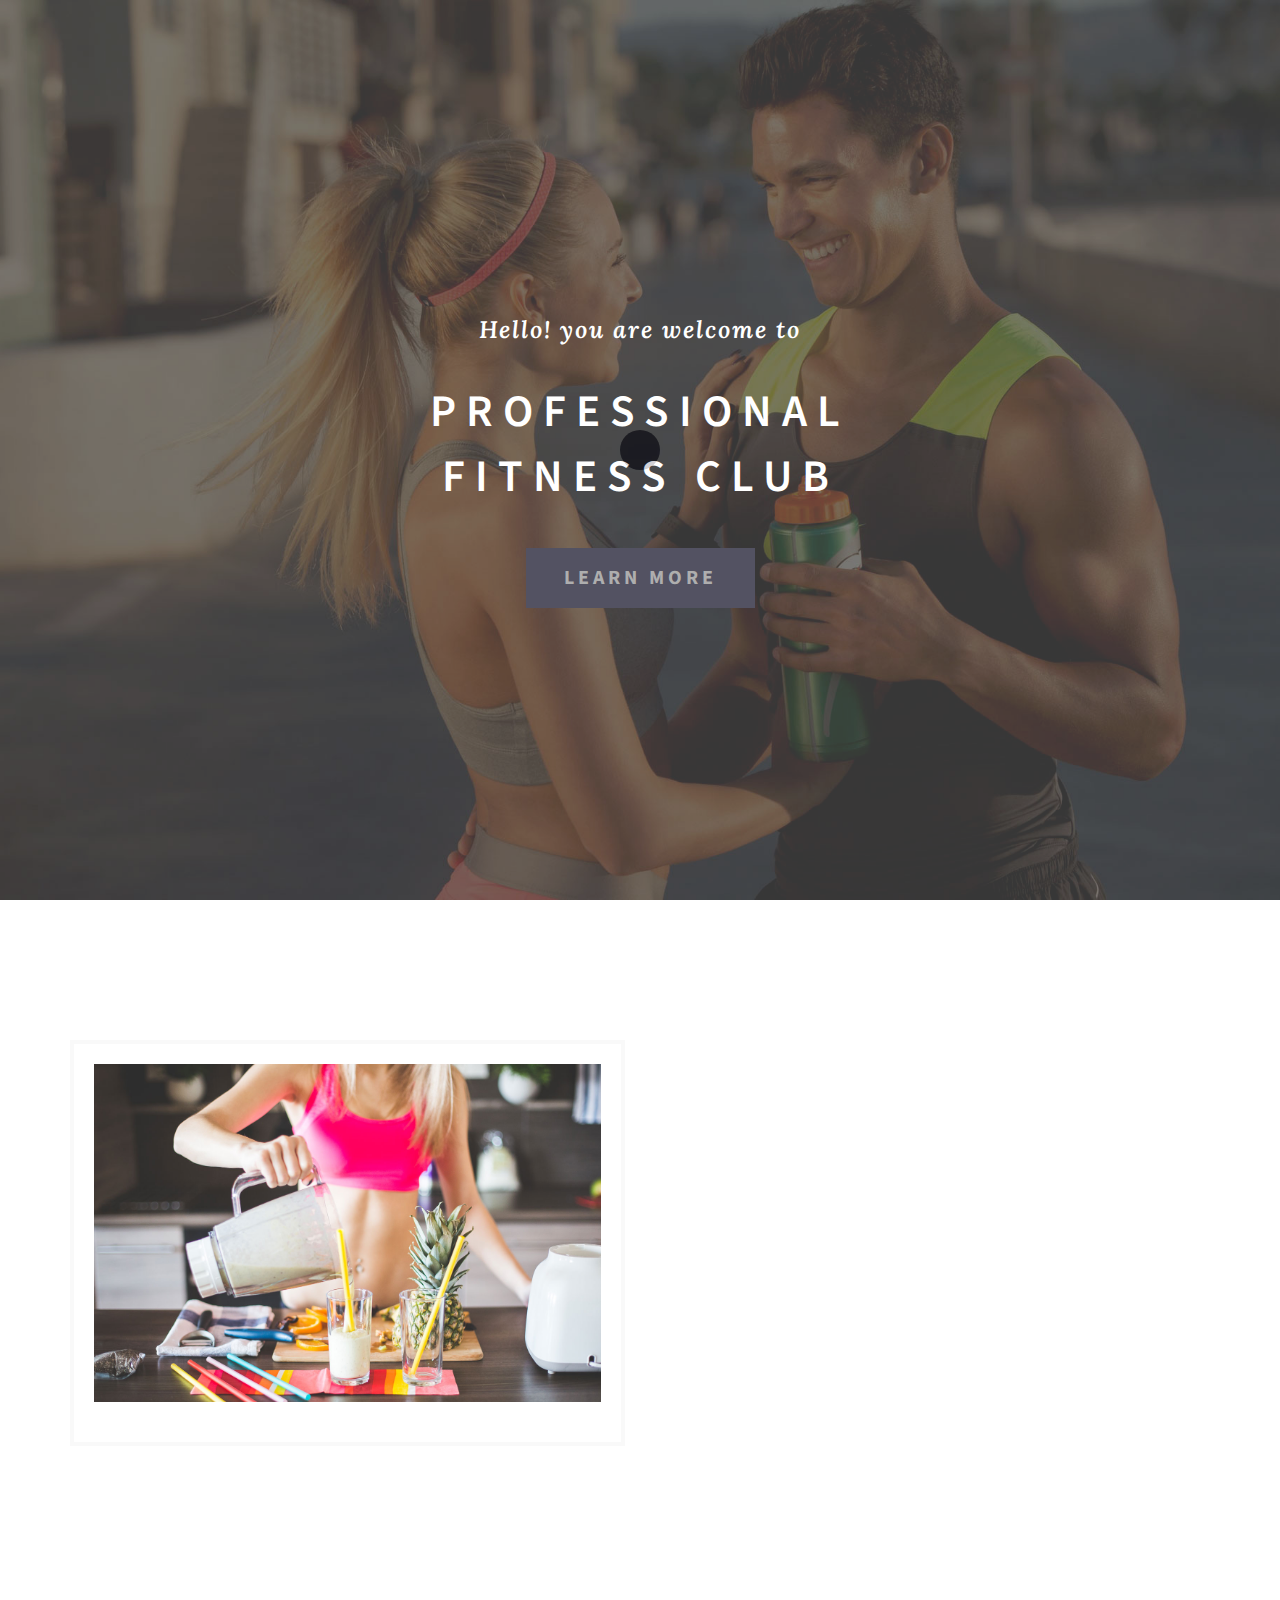
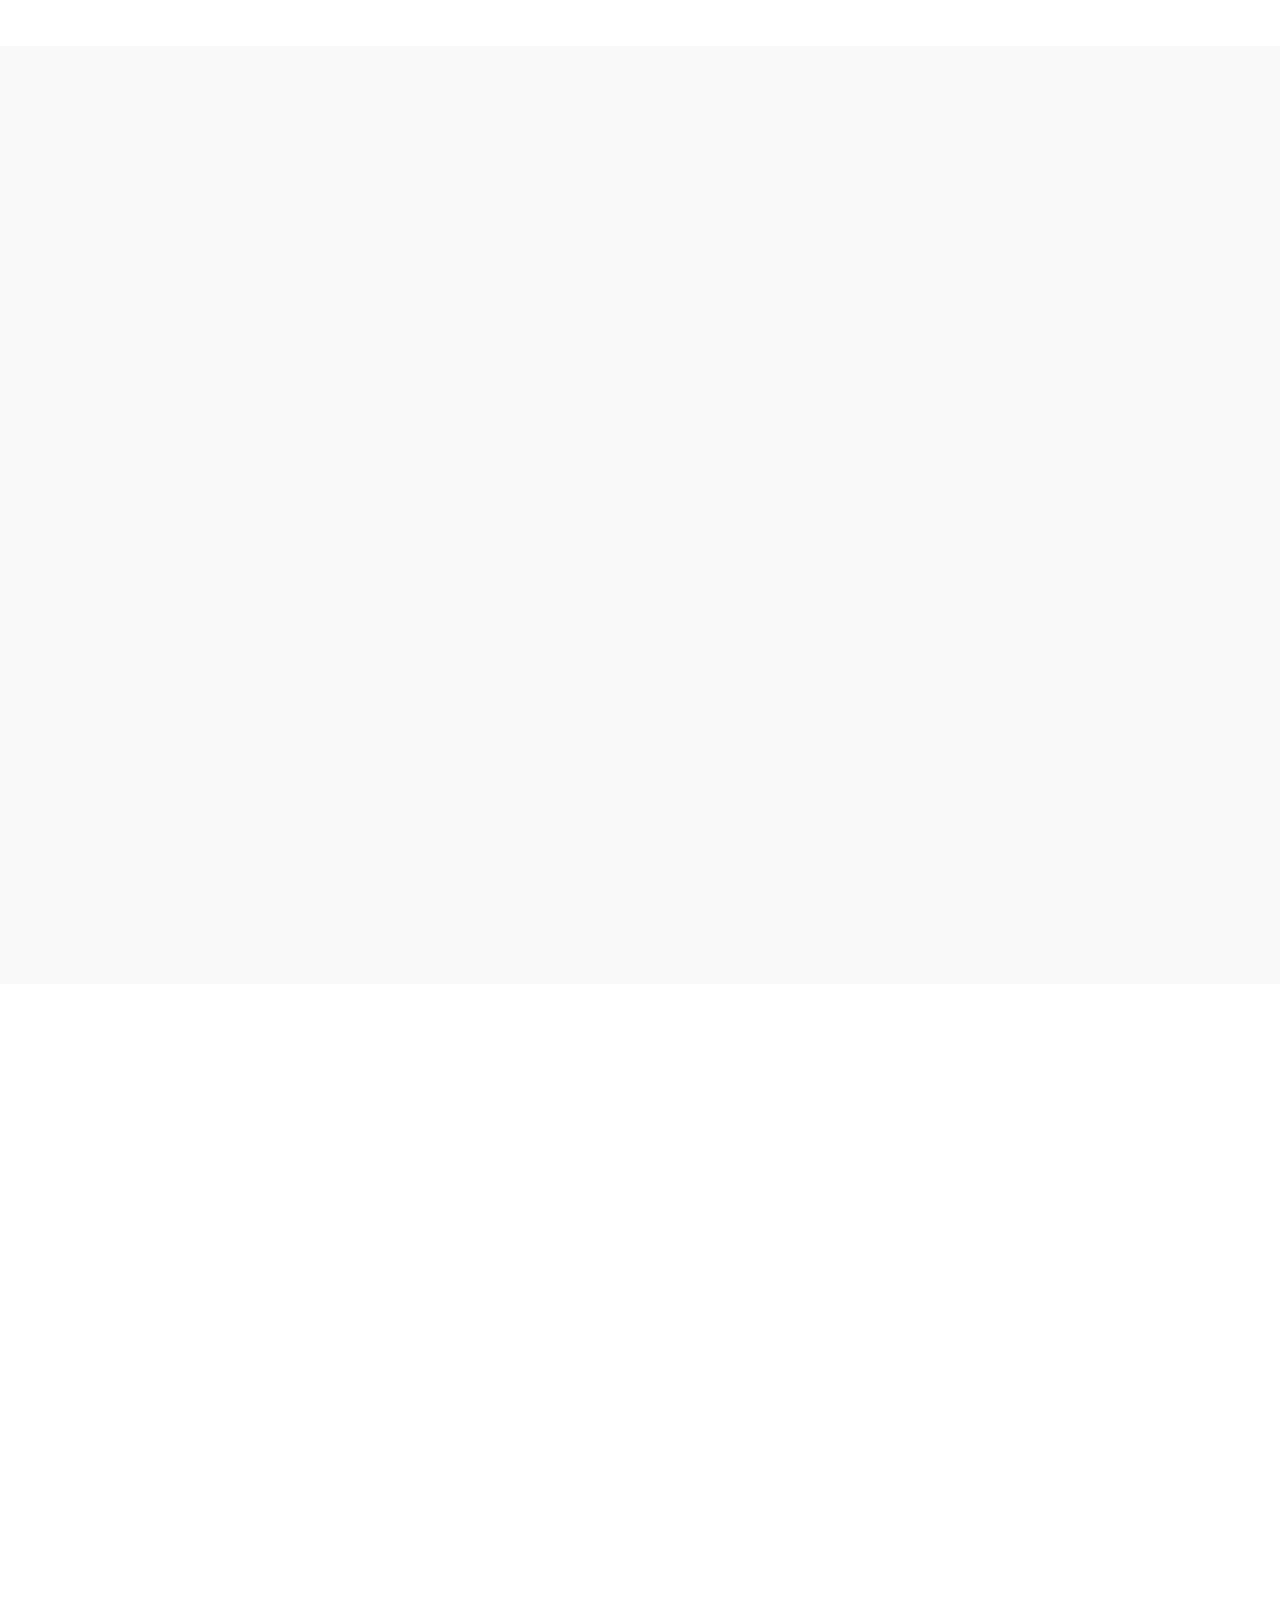
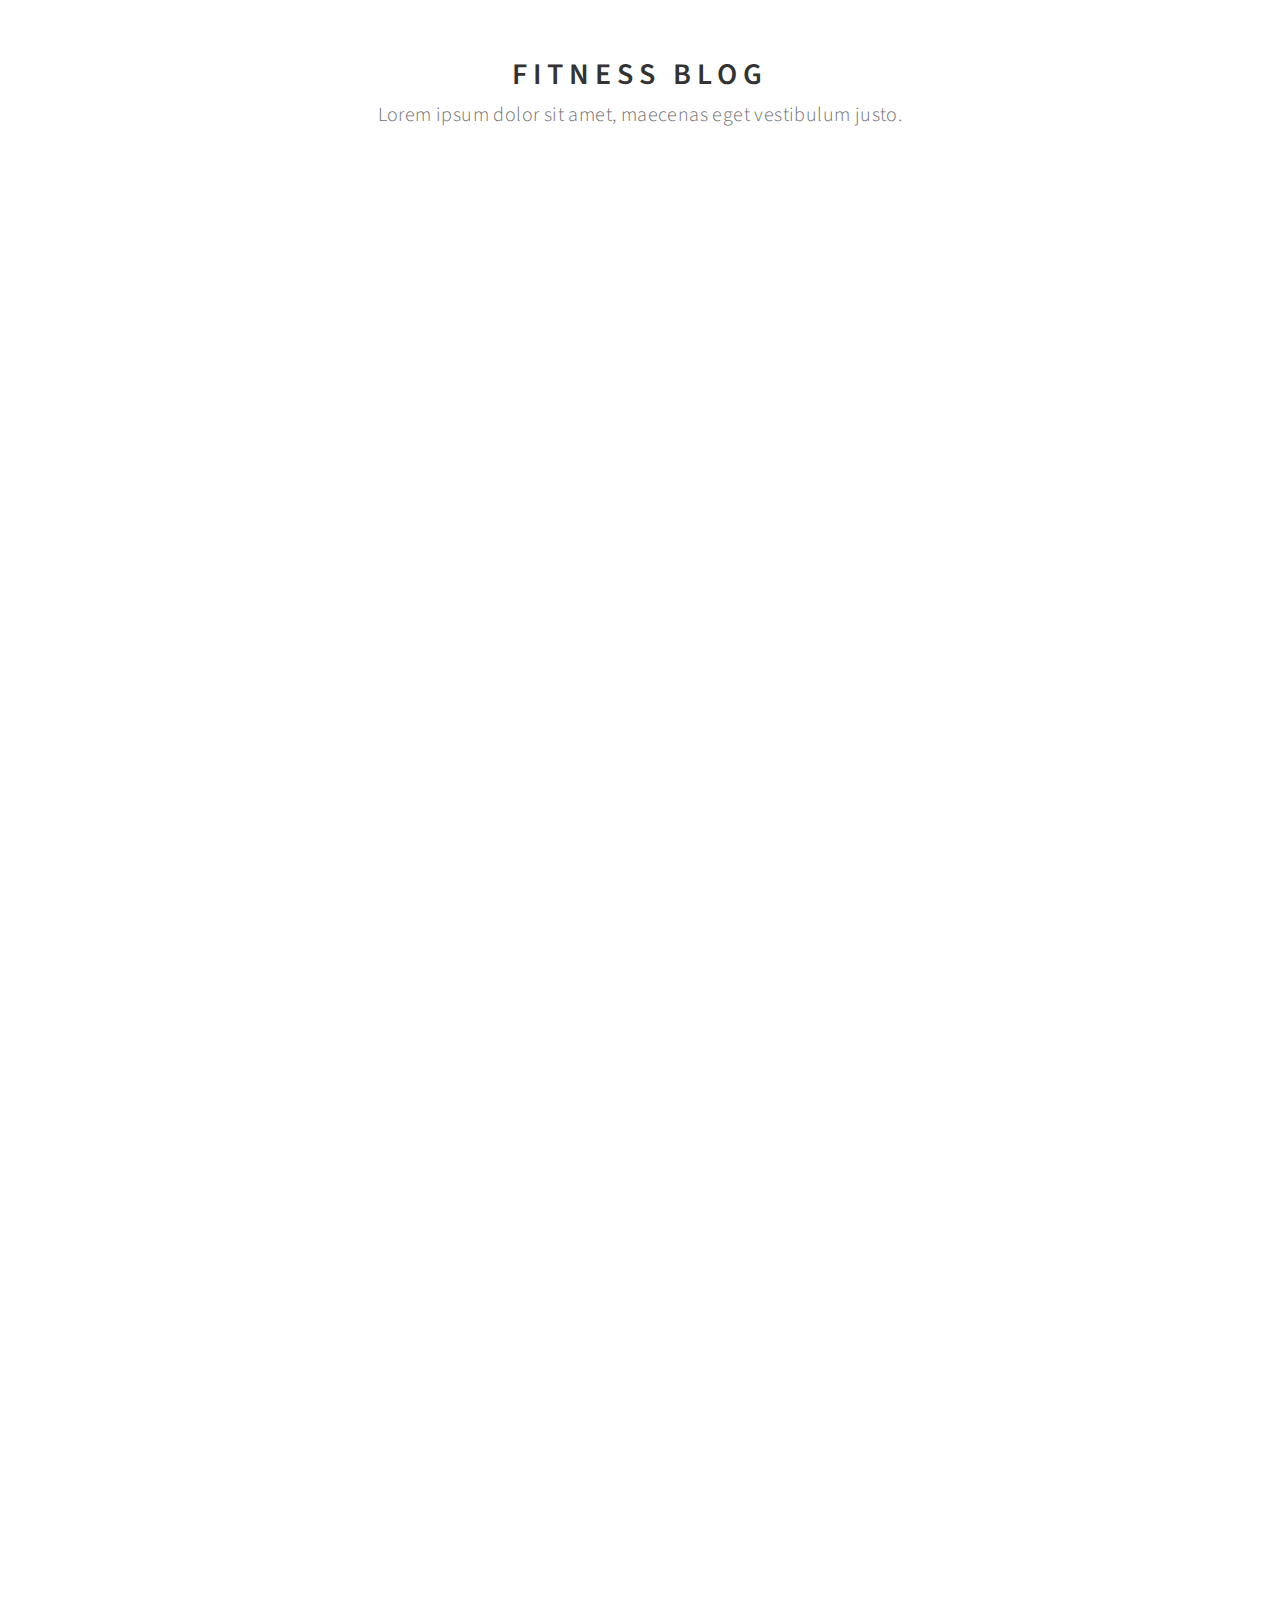
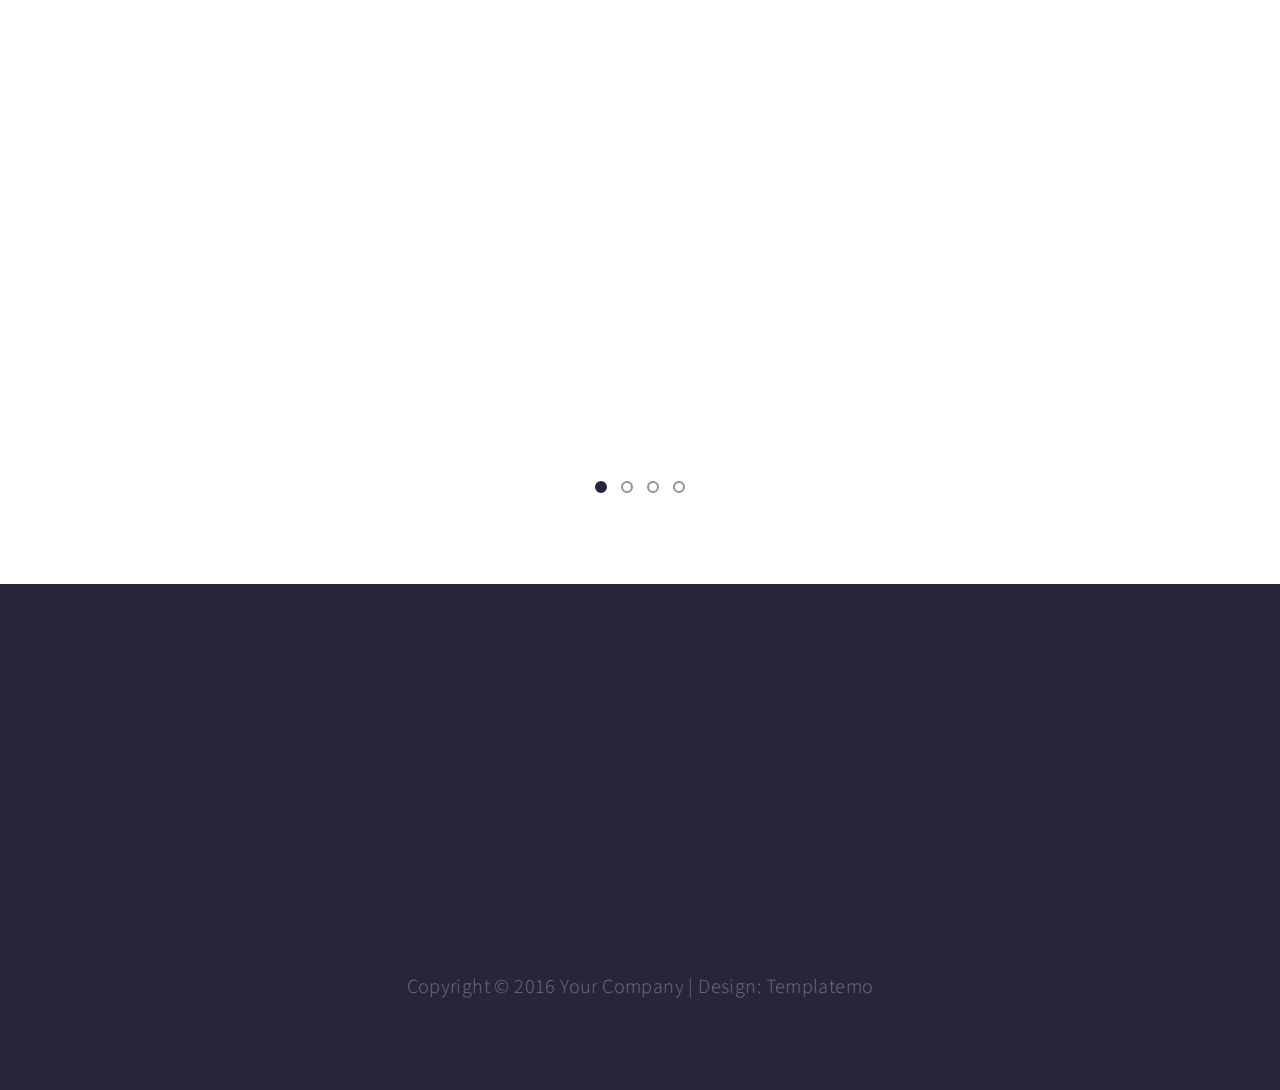
<file: __example/index.html>
<!DOCTYPE html>
<html lang="en">
<head>
<!--
Fitness Template
http://www.templatemo.com/tm-487-fitness
-->
<title>Fitness - Responsive HTML Template</title>
<meta name="description" content="">
<meta name="author" content="">
<meta charset="UTF-8">
<meta http-equiv="X-UA-Compatible" content="IE=Edge">
<meta name="viewport" content="width=device-width, initial-scale=1, maximum-scale=1">


<link rel="stylesheet" href="css/bootstrap.min.css">
<link rel="stylesheet" href="css/animate.css">
<link rel="stylesheet" href="css/font-awesome.min.css">
<link rel="stylesheet" href="css/owl.theme.css">
<link rel="stylesheet" href="css/owl.carousel.css">

<!-- Main css -->
<link rel="stylesheet" href="css/style.css">

<!-- Google Font -->
<link href='https://fonts.googleapis.com/css?family=Source+Sans+Pro:400,300,600' rel='stylesheet' type='text/css'>
<link href='https://fonts.googleapis.com/css?family=Lora:700italic' rel='stylesheet' type='text/css'>

</head>
<body data-spy="scroll" data-target=".navbar-collapse" data-offset="50">

<!-- =========================
     PRE LOADER       
============================== -->
<div  class="preloader">

	<div class="sk-spinner sk-spinner-pulse"></div>

</div>


<!-- =========================
    NAVIGATION SECTION   
============================== -->
<div class="navbar navbar-default navbar-fixed-top sticky-navigation" role="navigation">
	<div class="container">

		<div class="navbar-header">
			<button class="navbar-toggle" data-toggle="collapse" data-target=".navbar-collapse">
				<span class="icon icon-bar"></span>
				<span class="icon icon-bar"></span>
				<span class="icon icon-bar"></span>
			</button>
			<a href="#" class="navbar-brand">Fitness</a>
		</div>
		<div class="collapse navbar-collapse">
			<ul class="nav navbar-nav navbar-right main-navigation">
				<li><a href="#home" class="smoothScroll">Home</a></li>
				<li><a href="#overview" class="smoothScroll">About</a></li>
				<li><a href="#trainer" class="smoothScroll">Trainers</a></li>
				<li><a href="#blog" class="smoothScroll">Blog</a></li>
				<li><a href="#price" class="smoothScroll">Prices</a></li>
				<li><a href="#testimonial" class="smoothScroll">Testimonials</a></li>
			</ul>
		</div>

	</div>
</div>


<!-- =========================
    HOME SECTION   			Wisiwig + ACF gallery
============================== -->
<script>
	var backstretchImages = [
       "images/home-bg-slider-img1.jpg", 
       "images/home-bg-slider-img2.jpg",
    ];
</script>
<section id="home" class="parallax-section">
	<div class="container">
		<div class="row">

			<div class="col-md-offset-1 col-md-10 col-sm-12">
				<h3 class="wow bounceIn" data-wow-delay="0.9s">Hello! you are welcome to</h3>
				<h1 class="wow fadeInUp" data-wow-delay="1.6s">Professional<br>Fitness Club</h1>
				<a href="#overview" class="wow fadeInUp smoothScroll btn btn-default" data-wow-delay="2s">LEARN MORE</a>
			</div>

		</div>
	</div>
</section>


<!-- =========================
    OVERVIEW SECTION   	

    ACF FLEXIBLE >> 
	    title[text], 
	    text[wisiwig], 
	    image[image], 
	    blockquote[textarea], 
============================== -->
<section id="overview" class="parallax-section">
	<div class="container">
		<div class="row">

			<div class="col-md-6 col-sm-12">
				<img src="images/overview-img.jpg" class="img-responsive" alt="Overview">
				<blockquote class="wow fadeInUp" data-wow-delay="1.9s">Fitness is free website template that can be used for any company. You may download, modify and use this layout for your website.</blockquote>
			</div>

			<div class="col-md-1"></div>

			<div class="wow fadeInUp col-md-4 col-sm-12" data-wow-delay="1s">
				<div class="overview-detail">
					<h2>About Fitness</h2>
					<p>Lorem ipsum dolor sit amet, consectetuer adipiscing elit, sed diam nonummy nibh euismod tincidunt ut laoreet. Dolore magna aliquam erat.</p>
					<p>Fitness web template includes total 2 pages. This is an index (main) page and another is a <a href="blog-single.html">blog page</a>.</p>
					<a href="#trainer" class="btn btn-default smoothScroll">Let us begin</a>
				</div>
			</div>

			<div class="col-md-1"></div>

		</div>
	</div>
</section>
<!-- =========================
    TRAINER SECTION  

    ACF FLEXIBLE >>
    	name[text], 
    	position[text], 
    	image[image], 
    	text[textarea], 
    	socials[repeater]max(3)
============================== -->
<section id="trainer" class="parallax-section">
	<div class="container">
		<div class="row">

			<div class="wow fadeInUp col-md-12 col-sm-12" data-wow-delay="1.3s">
				<h2>our Trainers</h2>
				<p>Lorem ipsum dolor sit amet, maecenas eget vestibulum justo.</p>
			</div>

			<div class="wow fadeInUp col-md-4 col-sm-6" data-wow-delay="1.9s">
				<div class="trainer-thumb">
					<img src="images/trainer-img1.jpg" class="img-responsive" alt="Trainer">
						<div class="trainer-overlay">
							<div class="trainer-des">
								<h2>Jenny</h2>
								<h3>Body Trainer</h3>
								<ul class="social-icon">
									<li><a href="#" class="fa fa-facebook wow fadeInUp" data-wow-delay="1s"></a></li>
									<li><a href="#" class="fa fa-twitter wow fadeInUp" data-wow-delay="1.3s"></a></li>
									<li><a href="#" class="fa fa-behance wow fadeInUp" data-wow-delay="1.9s"></a></li>
								</ul>
							</div>
						</div>
				</div>
				<p>Lorem ipsum dolor sit amet, maecenas eget vestibulum justo imperdiet, wisi risus purus augue vulputate.</p>
			</div>

			<div class="wow fadeInUp col-md-4 col-sm-6" data-wow-delay="2s">
				<div class="trainer-thumb">
					<img src="images/trainer-img2.jpg" class="img-responsive" alt="Trainer">
						<div class="trainer-overlay">
							<div class="trainer-des">
								<h2>Marry</h2>
								<h3>Fitness Trainer</h3>
								<ul class="social-icon">
									<li><a href="#" class="fa fa-facebook wow fadeInUp" data-wow-delay="1s"></a></li>
									<li><a href="#" class="fa fa-twitter wow fadeInUp" data-wow-delay="1.3s"></a></li>
									<li><a href="#" class="fa fa-behance wow fadeInUp" data-wow-delay="1.9s"></a></li>
								</ul>
							</div>
						</div>
				</div>
				<p>Lorem ipsum dolor sit amet, maecenas eget vestibulum justo imperdiet, wisi risus purus augue vulputate.</p>
			</div>

			<div class="wow fadeInUp col-md-4 col-sm-6" data-wow-delay="2.3s">
				<div class="trainer-thumb">
					<img src="images/trainer-img3.jpg" class="img-responsive" alt="Trainer">
						<div class="trainer-overlay">
							<div class="trainer-des">
								<h2>Olivia</h2>
								<h3>Yoga Teacher</h3>
								<ul class="social-icon">
									<li><a href="#" class="fa fa-facebook wow fadeInUp" data-wow-delay="1s"></a></li>
									<li><a href="#" class="fa fa-twitter wow fadeInUp" data-wow-delay="1.3s"></a></li>
									<li><a href="#" class="fa fa-behance wow fadeInUp" data-wow-delay="1.9s"></a></li>
								</ul>
							</div>
						</div>
				</div>
				<p>Lorem ipsum dolor sit amet, maecenas eget vestibulum justo imperdiet, wisi risus purus augue vulputate.</p>
			</div>

		</div>
	</div>
</section>


<!-- =========================
    NEWSLETTER SECTION   

    ACF FLEXIBLE >>
    	title[text],
    	background[image],
    	description[textarea]
============================== -->
<section id="newsletter" class="parallax-section">
	<div class="container">
		<div class="row">

			<div class="wow fadeInUp col-md-offset-2 col-md-8 col-sm-offset-1 col-sm-10" data-wow-delay="0.9s">
				<h2>Signup Newsletter</h2>
				<p>Get discounts for your personal fitness and gym services now.</p>
				<div class="newsletter_detail">
					<form action="#" method="post" id="newsletter-signup">
						<div class="col-md-6 col-sm-6">
							<input name="name" type="text" class="form-control" id="name" placeholder="Name">
					  	</div>
						<div class="col-md-6 col-sm-6">
							<input name="email" type="email" class="form-control" id="email" placeholder="Email">
					  	</div>
						<div class="col-md-offset-3 col-md-6 col-sm-offset-2 col-sm-8">
							<input name="submit" type="submit" class="form-control" id="submit" value="SEND MESSAGE">
						</div>
				  	</form>
				</div>
			</div>

		</div>
	</div>
</section>


<!-- =========================
    BLOG SECTION >>

    ACF FLEXIBLE >>
    	title[text],
    	description[textarea],
    	count_post[num]

    + ACF FIELD FOR POST
============================== -->
<section id="blog" class="parallax-section">
	<div class="container">
		<div class="row">

			<div class="col-md-12 col-sm-12 text-center">
				<h2>Fitness Blog</h2>
				<p>Lorem ipsum dolor sit amet, maecenas eget vestibulum justo.</p>
			</div>

			<div class="wow fadeInUp col-md-6 col-sm-12" data-wow-delay="0.9s">
				<div class="blog-thumb">
					<span class="blog-date">Body Fitness / July 2, 2016</span>
					<h3 class="blog-title"><a href="blog-single.html">How to get a fitness model body?</a></h3>
					<h5 id="blog-author">by David Walker</h5>
				</div>
			</div>

			<div class="wow fadeInUp col-md-6 col-sm-12" data-wow-delay="1.3s">
				<div class="blog-thumb">
					<span class="blog-date">Healthy Fit / June 8, 2016</span>
					<h3 class="blog-title"><a href="blog-single.html">Personal Fitness Tips</a></h3>
					<h5 id="blog-author">by George</h5>
				</div>
			</div>

			<div class="wow fadeInUp col-md-6 col-sm-12" data-wow-delay="1.6s">
				<div class="blog-thumb">
					<span class="blog-date">Gym Services / May 9, 2016</span>
					<h3 class="blog-title"><a href="blog-single.html">Efficient Workout Plans</a></h3>
					<h5 id="blog-author">by Mary Louis</h5>
				</div>
			</div>

			<div class="wow fadeInUp col-md-6 col-sm-12" data-wow-delay="1.9s">
				<div class="blog-thumb">
					<span class="blog-date">Practice Aerobics / April 18, 2016</span>
					<h3 class="blog-title"><a href="blog-single.html">How to practice Aerobics?</a></h3>
					<h5 id="blog-author">by Michael Fit</h5>
				</div>
			</div>
			
		</div>
	</div>
</section>


<!-- =========================
    PRICE SECTION >>

    ACF FLEXIBLE >>
    	title[text],
    	description[textarea],
    	prices[flexible] >>
    		title[text],
    		price[text],
    		list[repeater]
    		button_text[text]

============================== -->
<section id="price" class="parallax-section">
	<div class="container">
		<div class="row">

			<div class="wow fadeInUp col-md-12 col-sm-12" data-wow-delay="0.9s">
				<h2>Our Prices</h2>
				<p>Lorem ipsum dolor sit amet, maecenas eget vestibulum justo.</p>
			</div>

			<div class="wow fadeInUp col-md-4 col-sm-6" data-wow-delay="1s">
				<div class="pricing__item">
                    <h3 class="pricing__title">Healthy</h3>
                    <div class="pricing__price"><span class="pricing__currency">$</span>350</div>
                    <ul class="pricing__feature-list">
                        <li class="pricing__feature">One General Trainer</li>
                        <li class="pricing__feature">Gym Services</li>
                        <li class="pricing__feature">5 Yoga Courses</li>
                        <li class="pricing__feature">10 Thai Massages</li>
                        <li class="pricing__feature">15 Aerobics</li>
                    </ul>
                    <button class="pricing__action">Sign Up Now</button>
                </div>
			</div>

			<div class="wow fadeInUp col-md-4 col-sm-6" data-wow-delay="1.3s">
				<div class="pricing__item">
                    <h3 class="pricing__title">Best Fit</h3>
                    <div class="pricing__price"><span class="pricing__currency">$</span>550</div>                  
                    <ul class="pricing__feature-list">
                        <li class="pricing__feature">Two General Trainers</li>
                        <li class="pricing__feature">Gym Services</li>
                        <li class="pricing__feature">10 Yoga Courses</li>
                        <li class="pricing__feature">20 Thai Massages</li>
                        <li class="pricing__feature">25 Aerobics</li>
                    </ul>
                    <button class="pricing__action">Sign Up Now</button>
                </div>
			</div>

			<div class="wow fadeInUp col-md-4 col-sm-6" data-wow-delay="1.6s">
				<div class="pricing__item">
                    <h3 class="pricing__title">Rigid Body</h3>
                    <div class="pricing__price"><span class="pricing__currency">$</span>750</div> 
                    <ul class="pricing__feature-list">
                        <li class="pricing__feature">Three Personal Trainers</li>
                        <li class="pricing__feature">Gym Services</li>
                        <li class="pricing__feature">15 Yoga Courses</li>
                        <li class="pricing__feature">20 Thai Massages</li>
                        <li class="pricing__feature">35 Aerobics</li>
                    </ul>
                   <button class="pricing__action">Sign Up Now</button>
                </div>
			</div>

		</div>
	</div>
</section>


<!-- =========================
    TESTIMONIAL SECTION >>

    ACF FLEXIBLE >>
    	name[text],
    	text[textarea]
============================== -->
<section id="testimonial" class="parallax-section">
	<div class="container">
		<div class="row">

			<!-- Testimonial Owl Carousel section
			================================================== -->
			<div id="owl-testimonial" class="owl-carousel">

				<div class="item col-md-offset-2 col-md-8 col-sm-offset-1 col-sm-10 wow fadeInUp" data-wow-delay="0.6s">
					<i class="fa fa-quote-left"></i>
					<h3>Lorem ipsum dolor sit amet, maecenas eget vestibulum justo imperdiet, wisi risus purus augue vulputate.</h3>
					<h4>Sandar ( Fashion Designer )</h4>
				</div>

				<div class="item col-md-offset-2 col-md-8 col-sm-offset-1 col-sm-10 wow fadeInUp" data-wow-delay="0.6s">
					<i class="fa fa-quote-left"></i>
					<h3>Yes! Lorem ipsum dolor sit amet, maecenas eget vestibulum justo imperdiet, wisi risus purus augue.</h3>
					<h4>James Job ( Social Assistant )</h4>
				</div>

				<div class="item col-md-offset-2 col-md-8 col-sm-offset-1 col-sm-10 wow fadeInUp" data-wow-delay="0.6s">
					<i class="fa fa-quote-left"></i>
					<h3>Sed dapibus rutrum lobortis. Sed nec interdum nunc, quis sodales ante. Maecenas volutpat congue.</h3>
					<h4>Mark Otto ( New Cyclist )</h4>
				</div>

				<div class="item col-md-offset-2 col-md-8 col-sm-offset-1 col-sm-10 wow fadeInUp" data-wow-delay="0.6s">
					<i class="fa fa-quote-left"></i>
					<h3>Lorem ipsum dolor sit amet, maecenas eget vestibulum justo imperdiet, wisi risus purus.</h3>
					<h4>David Moore ( Pro Boxer )</h4>
				</div>
				
			</div>

		</div>
	</div>
</section>


<!-- =========================
    FOOTER SECTION   >>

    ACF THEME OPTIONS >>
    	LEFT BLOCK >>
    		title[text],
    		text[textarea]
    	CENTER BLOCK >>
    		title[text]
			working_hours[repeater] >>
				title[text],
				text[text]
		RIGHT BLOCK >>
			title[text],
			socials[repeater] >>
				icon_class[text],
				url[url]
		COPYRIGHT BLOCK >>
			copy_text[text],
			desinger[checkout],
			desinger_name[text],
			desinger_url[url],
			developer[checkout],
			developer_name[text],
			developer_url[url],
			
============================== -->
<footer>
	<div class="container">
		<div class="row">

			<div class="wow fadeInUp col-md-4 col-sm-4" data-wow-delay="0.6s">
				<h2>About Fitness</h2>
				<p>Nunc id turpis tincidunt dui volutpat hendrerit et efficitur dolor. Morbi quis tempor felis, ut dictum ipsum. Praesent venenatis rutrum interdum.</p>
			</div>

			<div class="wow fadeInUp col-md-5 col-sm-4"  data-wow-delay="0.9s">
				<h2>Sessions</h2>
					<div>
						<h5>Morning</h5>
						<h4>6:00 AM - 11:00 PM</h4>
					</div>
					<div>
						<h5>Evening</h5>
						<h4>4:00 PM - 9:00 PM</h4>
					</div>
			</div>

			<div class="wow fadeInUp col-md-3 col-sm-4" data-wow-delay="1s">
				<h2>Follow us</h2>
				<ul class="social-icon">
					<li><a href="#" class="fa fa-facebook wow fadeIn" data-wow-delay="1s"></a></li>
					<li><a href="#" class="fa fa-twitter wow fadeInUp" data-wow-delay="1.3s"></a></li>
					<li><a href="#" class="fa fa-dribbble wow fadeIn" data-wow-delay="1.6s"></a></li>
					<li><a href="#" class="fa fa-behance wow fadeInUp" data-wow-delay="1.9s"></a></li>
					<li><a href="#" class="fa fa-google-plus wow fadeIn" data-wow-delay="2s"></a></li>
				</ul>
			</div>

			<div class="clearfix"></div>

			<div class="col-md-12 col-sm-12">
				<p class="copyright-text">Copyright &copy; 2016 Your Company 
                    
                    | Design: <a rel="nofollow" href="http://www.templatemo.com/page/1" target="_parent">Templatemo</a></p>
			</div>
			
		</div>
	</div>
</footer>

<!-- =========================
     SCRIPTS   
============================== -->
<script src="js/jquery.js"></script>
<script src="js/bootstrap.min.js"></script>
<script src="js/jquery.parallax.js"></script>
<script src="js/jquery.nav.js"></script>
<script src="js/jquery.backstretch.min.js"></script>
<script src="js/owl.carousel.min.js"></script>
<script src="js/smoothscroll.js"></script>
<script src="js/wow.min.js"></script>
<script src="js/custom.js"></script>

</body>
</html>
</file>
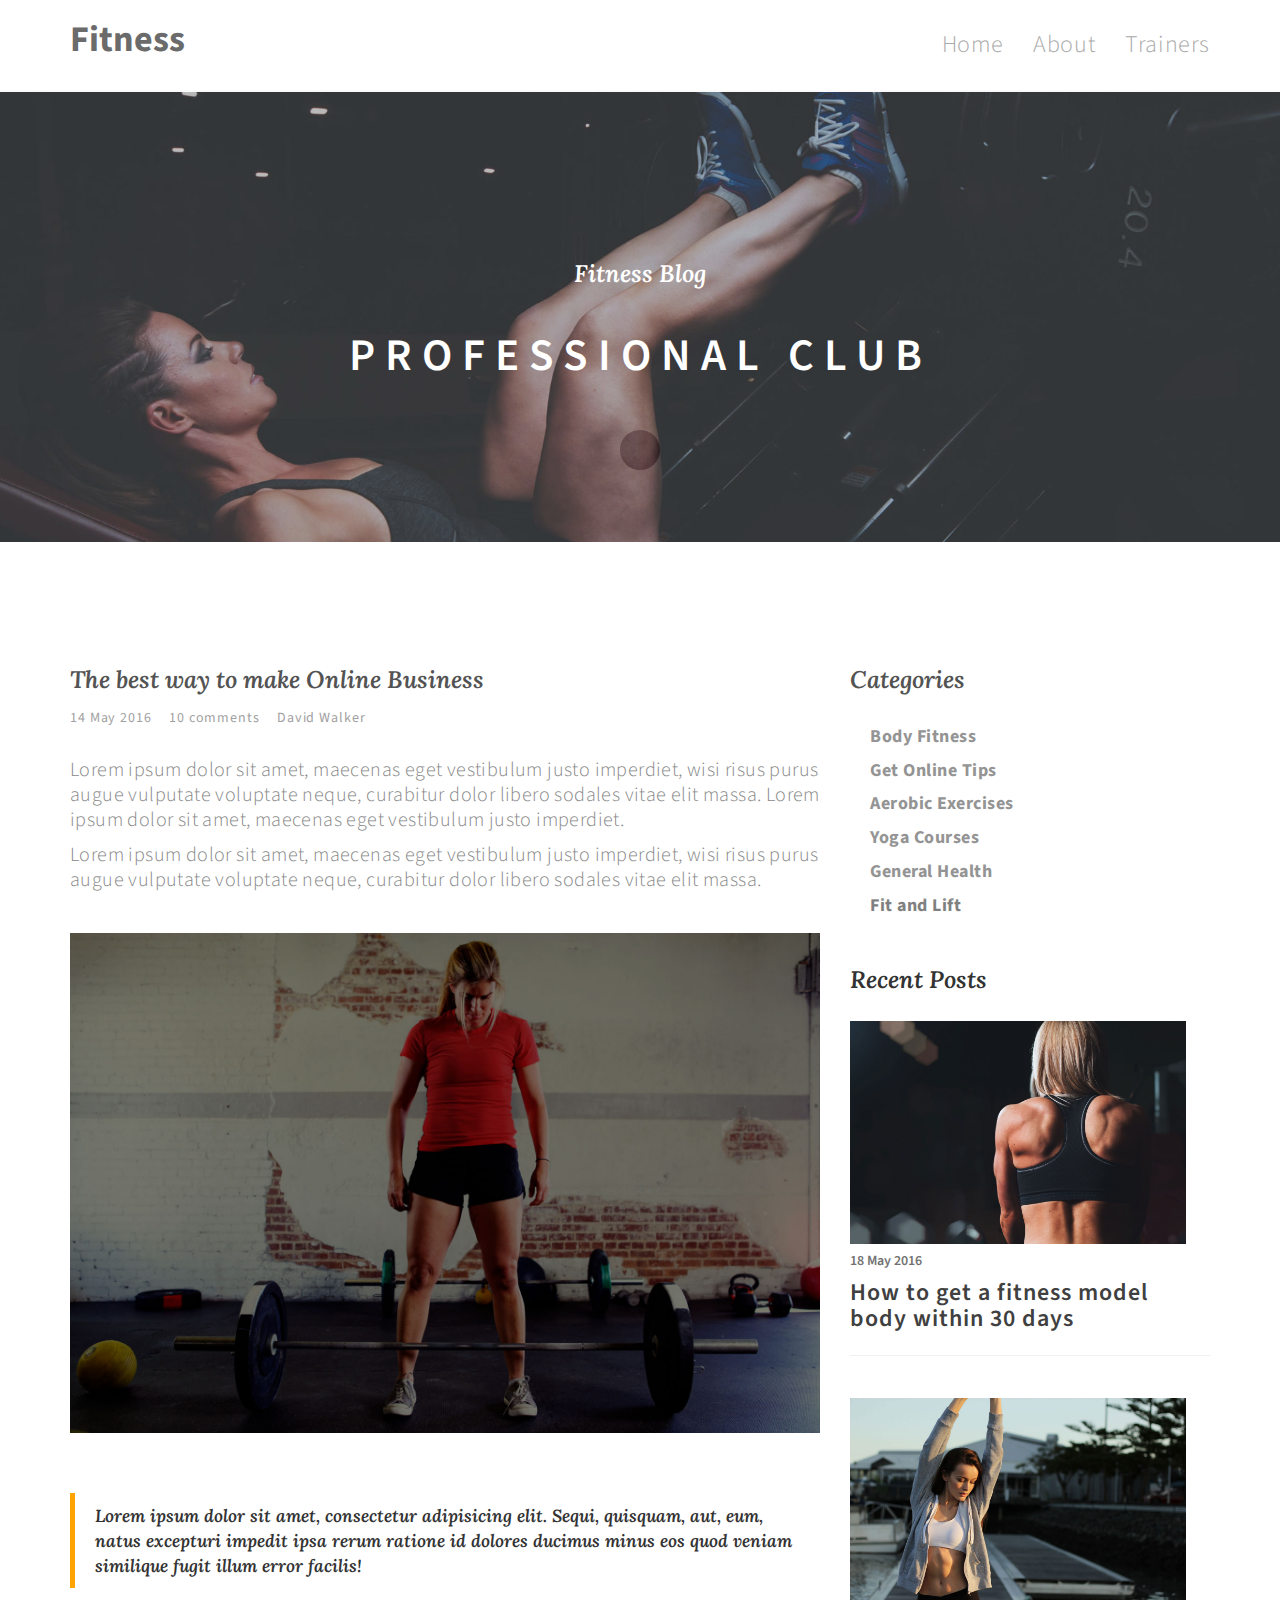
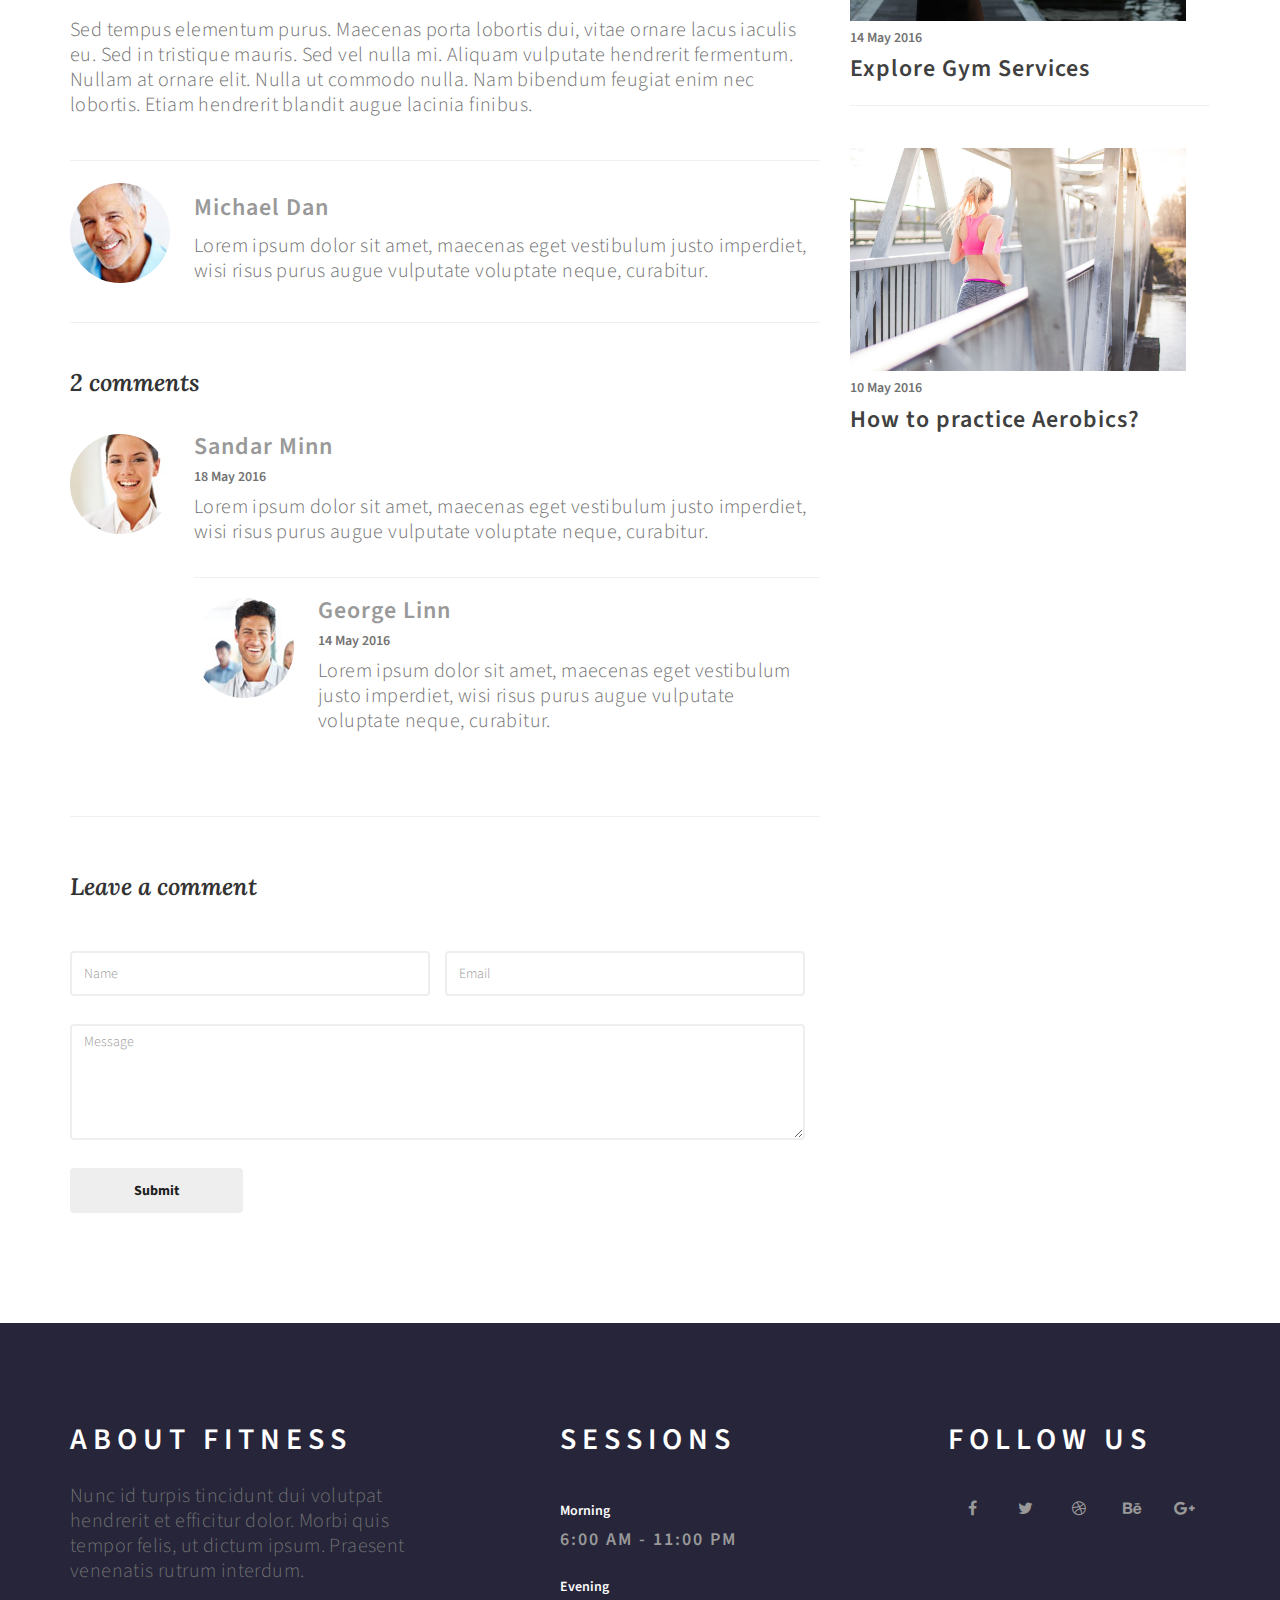
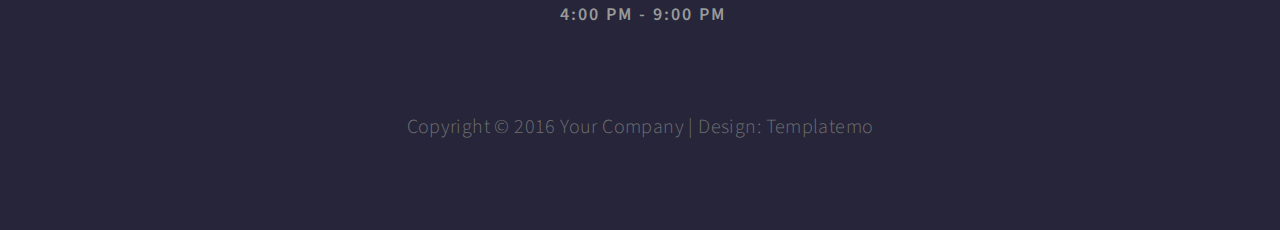
<file: __example/blog-single.html>
<!DOCTYPE html>
<html lang="en">
<head>
<!--
Fitness Template
http://www.templatemo.com/tm-487-fitness
-->
<title>Fitness - Responsive Blog Page</title>
<meta name="description" content="">
<meta name="author" content="">
<meta charset="UTF-8">
<meta http-equiv="X-UA-Compatible" content="IE=Edge">
<meta name="viewport" content="width=device-width, initial-scale=1, maximum-scale=1">

<link rel="stylesheet" href="css/bootstrap.min.css">
<link rel="stylesheet" href="css/animate.css">
<link rel="stylesheet" href="css/font-awesome.min.css">

<!-- Main css -->
<link rel="stylesheet" href="css/style.css">

<!-- Google Font -->
<link href='https://fonts.googleapis.com/css?family=Source+Sans+Pro:400,300,600' rel='stylesheet' type='text/css'>
<link href='https://fonts.googleapis.com/css?family=Lora:700italic' rel='stylesheet' type='text/css'>

</head>
<body>

<!-- =========================
     PRE LOADER       
============================== -->
<div  class="preloader">

	<div class="sk-spinner sk-spinner-pulse"></div>

</div>


<!-- =========================
    NAVIGATION SECTION   
============================== -->
<div class="navbar navbar-default navbar-static-top" role="navigation">
	<div class="container">

		<div class="navbar-header">
			<button class="navbar-toggle" data-toggle="collapse" data-target=".navbar-collapse">
				<span class="icon icon-bar"></span>
				<span class="icon icon-bar"></span>
				<span class="icon icon-bar"></span>
			</button>
			<a href="index.html" class="navbar-brand">Fitness</a>
		</div>
		<div class="collapse navbar-collapse">
			<ul class="nav navbar-nav navbar-right">
				<li><a href="index.html#home" class="smoothScroll">Home</a></li>
				<li><a href="index.html#overview" class="smoothScroll">About</a></li>
				<li><a href="index.html#trainer" class="smoothScroll">Trainers</a></li>
			</ul>
		</div>

	</div>
</div>


<!-- =========================
    BLOG HEADER SECTION   
============================== -->
<section id="blog-header" class="parallax-section">
	<div class="container">
		<div class="row">

			<div class="col-md-offset-2 col-md-8 col-sm-12">
				<h3 class="wow bounceIn" data-wow-delay="0.9s">Fitness Blog</h3>
				<h1 class="wow fadeInUp" data-wow-delay="1.6s">Professional Club</h1>
			</div>


		</div>
	</div>
</section>

<!-- =========================
    BLOG SECTION   
============================== -->
<section id="blog" class="parallax-section">
	<div class="container">
		<div class="row">

			<div class="col-md-8 col-sm-7">

				<div class="blog-content wow fadeInUp" data-wow-delay="1s">
                	<h3>The best way to make Online Business</h3>
					<span class="meta-date"><a href="#">14 May 2016</a></span>
					<span class="meta-comments"><a href="#blog-comments">10 comments</a></span>
					<span class="meta-author"><a href="#blog-author">David Walker</a></span>
					<div class="blog-clear"></div>
					<p>Lorem ipsum dolor sit amet, maecenas eget vestibulum justo imperdiet, wisi risus purus augue vulputate voluptate neque, curabitur dolor libero sodales vitae elit massa. Lorem ipsum dolor sit amet, maecenas eget vestibulum justo imperdiet.</p>
					<p>Lorem ipsum dolor sit amet, maecenas eget vestibulum justo imperdiet, wisi risus purus augue vulputate voluptate neque, curabitur dolor libero sodales vitae elit massa.</p>
                    
                    <div class="blog-image wow fadeInUp" data-wow-delay="0.9s">
                        <img src="images/blog-thumb.jpg" class="img-responsive" alt="blog">
                    </div>
                
					<blockquote>
						Lorem ipsum dolor sit amet, consectetur adipisicing elit. Sequi, quisquam, aut, eum, natus excepturi impedit ipsa rerum ratione id dolores ducimus minus eos quod veniam similique fugit illum error facilis!
					</blockquote>
					<p>Sed tempus elementum purus. Maecenas porta lobortis dui, vitae ornare lacus iaculis eu. Sed in tristique mauris. Sed vel nulla mi. Aliquam vulputate hendrerit fermentum. Nullam at ornare elit. Nulla ut commodo nulla. Nam bibendum feugiat enim nec lobortis. Etiam hendrerit blandit augue lacinia finibus.</p>
				</div>
                
				
                
				<div class="blog-author wow fadeInUp" data-wow-delay="1s">
					<div class="media">
						<div class="media-object pull-left">
							<a href="#"><img src="images/blog-author.jpg" class="img-responsive img-circle" alt="blog"></a>
						</div>
						<div class="media-body">
							<h4 class="media-heading">Michael Dan</h4>
							<p>Lorem ipsum dolor sit amet, maecenas eget vestibulum justo imperdiet, wisi risus purus augue vulputate voluptate neque, curabitur.</p>
						</div>
					</div>
				</div>

				<div class="blog-comment wow fadeInUp" data-wow-delay="1s">
					<h3>2 comments</h3>
					<div class="media">
						<div class="media-object pull-left">
							<img src="images/comment1.jpg" class="img-responsive img-circle" alt="blog">
						</div>
						<div class="media-body">
							<h4 class="media-heading">Sandar Minn</h4>
							<h5>18 May 2016</h5>
							<p>Lorem ipsum dolor sit amet, maecenas eget vestibulum justo imperdiet, wisi risus purus augue vulputate voluptate neque, curabitur.</p>
							<div class="media">
								<div class="media-object pull-left">
									<img src="images/comment2.jpg" class="img-responsive img-circle" alt="blog">
								</div>
								<div class="media-body">
									<h4 class="media-heading">George Linn</h4>
									<h5>14 May 2016</h5>
									<p>Lorem ipsum dolor sit amet, maecenas eget vestibulum justo imperdiet, wisi risus purus augue vulputate voluptate neque, curabitur.</p>
								</div>
							</div>
						</div>
					</div>
				</div>

				<div class="blog-comment-form wow fadeInUp" data-wow-delay="1s">
					<h3>Leave a comment</h3>
					<form action="#" method="post" id="comment-form">
						<div class="col-md-6 col-sm-6">
							<input type="text" class="form-control" placeholder="Name" name="name" required>
						</div>
						<div class="col-md-6 col-sm-6">
							<input type="email" class="form-control" placeholder="Email" name="email" required>
						</div>
						<div class="col-md-12 col-sm-12">
							<textarea class="form-control" placeholder="Message" rows="5" name=message" required id="message"></textarea>
						</div>
						<div class="col-md-3 col-sm-3">
							<input name="submit" type="submit" class="form-control" id="submit" value="Submit">
						</div>
					</form>
				</div>

			</div>

			<div class="col-md-4 col-sm-5 wow fadeInUp" data-wow-delay="1.3s">
            
            	<div class="blog-categories">
					<h3>Categories</h3>
						<li><a href="#">Body Fitness</a></li>
						<li><a href="#">Get Online Tips</a></li>
						<li><a href="#">Aerobic Exercises</a></li>
                        <li><a href="#">Yoga Courses</a></li>
                        <li><a href="#">General Health</a></li>
                        <li><a href="#">Fit and Lift</a></li>
				</div>

				<div class="recent-post">
					<h3>Recent Posts</h3>

						<div class="media">
							<div class="media-object pull-left">
								<a href="#"><img src="images/blog-thumb1.jpg" class="img-responsive" alt="blog"></a>
							</div>
							<div class="media-body">
								<h5>18 May 2016</h5>
								<h4 class="media-heading"><a href="#">How to get a fitness model body within 30 days</a></h4>
							</div>
						</div>
						<div class="media">
							<div class="media-object pull-left">
								<a href="#"><img src="images/blog-thumb2.jpg" class="img-responsive" alt="blog"></a>
							</div>
							<div class="media-body">
								<h5>14 May 2016</h5>
								<h4 class="media-heading"><a href="#">Explore Gym Services</a></h4>
							</div>
						</div>
						<div class="media">
							<div class="media-object pull-left">
								<a href="#"><img src="images/blog-thumb3.jpg" class="img-responsive" alt="blog"></a>
							</div>
							<div class="media-body">
								<h5>10 May 2016</h5>
								<h4 class="media-heading"><a href="#">How to practice Aerobics?</a></h4>
							</div>
						</div>
				</div>
                
			</div>
			
		</div>
	</div>
</section>


<!-- =========================
    FOOTER SECTION   
============================== -->
<footer>
	<div class="container">
		<div class="row">

			<div class="wow fadeInUp col-md-4 col-sm-4" data-wow-delay="0.6s">
				<h2>About Fitness</h2>
				<p>Nunc id turpis tincidunt dui volutpat hendrerit et efficitur dolor. Morbi quis tempor felis, ut dictum ipsum. Praesent venenatis rutrum interdum.</p>
			</div>

			<div class="wow fadeInUp col-md-5 col-sm-4"  data-wow-delay="0.9s">
				<h2>Sessions</h2>
					<div>
						<h5>Morning</h5>
						<h4>6:00 AM - 11:00 PM</h4>
					</div>
					<div>
						<h5>Evening</h5>
						<h4>4:00 PM - 9:00 PM</h4>
					</div>
			</div>

			<div class="wow fadeInUp col-md-3 col-sm-4" data-wow-delay="1s">
				<h2>Follow us</h2>
				<ul class="social-icon">
					<li><a href="#" class="fa fa-facebook wow fadeIn" data-wow-delay="1s"></a></li>
					<li><a href="#" class="fa fa-twitter wow fadeInUp" data-wow-delay="1.3s"></a></li>
					<li><a href="#" class="fa fa-dribbble wow fadeIn" data-wow-delay="1.6s"></a></li>
					<li><a href="#" class="fa fa-behance wow fadeInUp" data-wow-delay="1.9s"></a></li>
					<li><a href="#" class="fa fa-google-plus wow fadeIn" data-wow-delay="2s"></a></li>
				</ul>
			</div>

			<div class="clearfix"></div>

			<div class="col-md-12 col-sm-12">
				<p class="copyright-text">Copyright &copy; 2016 Your Company 
                    
                    | Design: <a rel="nofollow" href="http://www.templatemo.com/page/1" target="_parent">Templatemo</a></p>
			</div>
			
		</div>
	</div>
</footer>

<!-- =========================
     SCRIPTS   
============================== -->
<script src="js/jquery.js"></script>
<script src="js/bootstrap.min.js"></script>
<script src="js/jquery.parallax.js"></script>
<script src="js/wow.min.js"></script>
<script src="js/custom.js"></script>

</body>
</html>
</file>
<file: __example/css/style.css>
body {
    background: #ffffff;
    font-family: 'Source Sans Pro', sans-serif;
    font-style: normal;
    font-weight: 300;
}

html,body {
      width: 100%;
     overflow-x: hidden;
  }


/*---------------------------------------
    Typorgraphy              
-----------------------------------------*/
h1,h2,h3,h4,h5,h6,
blockquote {
  font-weight: 600;
}

h1 {
    font-size: 4.5rem;
    line-height: 6.5rem;
    letter-spacing: 10px;
    text-transform: uppercase;
    padding-top: 12px;
}

h2 {
  font-size: 30px;
  letter-spacing: 6px;
  padding-bottom: 18px;
  text-transform: uppercase;
}

#trainer h2,
#newsletter h2,
#blog h2,
#price h2 {
  padding-bottom: 2px;
}

blockquote, h3 {
   font-family: 'Lora', sans-serif;
  font-style: italic;
}

h3 {
  line-height: 36px;
}

h4 {
    color: #999;
    letter-spacing: 2px;
    margin-top: 22px;
}

p {
    color: #707070;
    font-size: 20px;
    line-height: 25px;
    letter-spacing: 0.4px;
}

a {
  text-decoration: none !important;
  outline: none;
}


/*---------------------------------------
    General               
-----------------------------------------*/
#trainer,
#blog,
#price {
    padding-top: 10rem;
    padding-bottom: 10rem;
}

#home,
#trainer,
#newsletter,
#price,
#testimonial,
#blog-header {
  text-align: center;
}

.parallax-section {
  background-attachment: fixed !important;
  background-size: cover !important;
}



/*---------------------------------------
    Preloader section              
-----------------------------------------*/
.preloader {
  position: fixed;
  top: 0;
  left: 0;
  width: 100%;
  height: 100%;
  z-index: 99999;
  display: flex;
  flex-flow: row nowrap;
  justify-content: center;
  align-items: center;
  background: none repeat scroll 0 0 #ffffff;
}

.sk-spinner-pulse {
  width: 40px;
  height: 40px;
  background-color: #26253a;
  border-radius: 100%;
  -webkit-animation: sk-pulseScaleOut 1s infinite ease-in-out;
          animation: sk-pulseScaleOut 1s infinite ease-in-out; }

@-webkit-keyframes sk-pulseScaleOut {
  0% {
    -webkit-transform: scale(0);
            transform: scale(0); }
  100% {
    -webkit-transform: scale(1);
            transform: scale(1);
    opacity: 0; } }

@keyframes sk-pulseScaleOut {
  0% {
    -webkit-transform: scale(0);
            transform: scale(0); }
  100% {
    -webkit-transform: scale(1);
            transform: scale(1);
    opacity: 0; } }




/*---------------------------------------
    Navigation section              
-----------------------------------------*/
.navbar-default {
    background: #ffffff;
    border-bottom: 2px solid #f9f9f9;
    box-shadow: none;
    margin: 0 !important;
}

.navbar-default .navbar-brand {
  color: #505050;
  font-size: 36px;
  font-weight: bold;
  line-height: 50px;
  margin: 0;
}

.navbar-default .navbar-nav li a {
    color: #999;
    font-size: 24px;
    font-weight: 300;
    line-height: 60px;
    letter-spacing: 0.6px;
    transition: all 0.4s ease-in-out;
	-webkit-transition: all 0.4s ease-in-out;
    -moz-transition: all 0.4s ease-in-out;
    -ms-transition: all 0.4s ease-in-out;
}

.navbar-default .navbar-nav li a:hover {
  color: #000;
}

.navbar-default .navbar-nav > li > a:hover,
.navbar-default .navbar-nav > li > a:focus {
  color: #000;
  background-color: transparent;
}

.navbar-default .navbar-nav > .active > a,
.navbar-default .navbar-nav > .active > a:hover,
.navbar-default .navbar-nav > .active > a:focus {
  color: #000;
  background-color: transparent;
}

.navbar-default .navbar-toggle {
     border: none;
     padding-top: 10px;
  }

.navbar-default .navbar-toggle .icon-bar {
    color: #000;
    border-color: transparent;
  }

.navbar-default .navbar-toggle:hover,
.navbar-default .navbar-toggle:focus { 
  color: #000;
  background-color: transparent;
}



/*---------------------------------------
    Home section              
-----------------------------------------*/
#home {
    background: 50% 0 repeat-y fixed;
    -webkit-background-size: cover;
    background-size: cover;
    background-position: center center;
    color: #ffffff;
    display: -webkit-box;
    display: -webkit-flex;
     display: -ms-flexbox;
    display: flex;
    -webkit-box-align: center;
     -webkit-align-items: center;
      -ms-flex-align: center;
          align-items: center;
    height: 100vh;
}

#home h3 {
  letter-spacing: 2px;
}

#home .btn {
  background: #26253a;
  border: none;
  border-radius: 0px;
  color: #999;
  font-size: 20px;
  font-weight: bold;
  letter-spacing: 4px;
  padding: 16px 38px;
  margin-top: 28px;
  transition: all 0.4s ease-in-out;
}

#home .btn:hover {
  background: #ffffff;
  color: #26253a;
}



/*---------------------------------------
   Overview  section              
-----------------------------------------*/
#overview {
  padding-top: 14rem;
  padding-bottom: 20rem;
  position: relative;
}

#overview img {
  border: 4px solid #f9f9f9;
  padding: 20px 20px 40px 20px;
}

#overview blockquote {
  background: #ffffff;
  box-shadow: 0px 2px 8px 10px rgba(50, 50, 50, 0.04);
  border-left: 8px solid #26253a;
  word-spacing: 1px;
  letter-spacing: 1px;
  position: absolute;
  font-size: 20px;
  top: 240px;
  left: 80px;
  padding: 62px 52px;
}

#overview .overview-detail {
  position: relative;
  top: 40px;
}

#overview .btn {
  background: transparent;
  border: 4px solid #26253a;
  border-radius: 0px;
  font-size: 22px;
  font-weight: 600;
  letter-spacing: 4px;
  text-transform: uppercase;
  padding: 14px 46px;
  transition: all 0.4s ease-in-out;
  margin-top: 32px;
}

#overview .btn:hover {
  background: #26253a;
  color: #ffffff;
}



/*---------------------------------------
   Trainer section              
-----------------------------------------*/
#trainer {
  background: #f9f9f9;
}

#trainer h3 {
  letter-spacing: 1px;
  margin-top: 0px;
  padding-bottom: 12px;
}

#trainer img {
  width: 100%;
}

#trainer .trainer-thumb {
  position: relative;
  margin-top: 72px;
  margin-bottom: 32px;
  padding: 0px;
}

#trainer .trainer-thumb .trainer-overlay {
  background: #26253a;
  color: #ffffff;
  position: absolute;
  width: 100%;
  height: 100%;
  text-align: center;
  vertical-align: middle;
  opacity: 0;
  top: 0px;
  right: 0px;
  bottom: 0px;
  left: 0px;
  transition: all 0.4s ease-in-out;
}

#trainer .trainer-thumb:hover .trainer-overlay {
  opacity: 0.9;
  transform: scale(0.9);
}

#trainer .trainer-thumb .trainer-overlay h2 {
  padding-bottom: 0px;
}

#trainer .trainer-thumb .trainer-des {
  position: absolute;
  top: 50%;
  left: 50%;
  -webkit-transform:translate(-50%,-50%);
      -ms-transform:translate(-50%,-50%);
          transform:translate(-50%,-50%);
}



/*---------------------------------------
   Newsletter section              
-----------------------------------------*/
#newsletter {
    background: url('../images/newsletter-bg.jpg') 50% 0 repeat-y fixed;
    background-size: cover;
    background-position: center center;
    color: #ffffff;
    padding-top: 12rem;
    padding-bottom: 12rem;
}

#newsletter .newsletter_detail {
  padding-top: 3rem;
}

#newsletter .form-control {
  background: transparent;
  border: none;
  border-bottom: 1px solid #999;
  border-radius: 0px;
  box-shadow: none;
  font-size: 20px;
  margin-bottom: 16px;
  transition: all 0.4s ease-in-out;
}

#newsletter .form-control:focus {
  border-bottom-color: #ffffff;
}

#newsletter input {
  height: 45px;
}

#newsletter input[type="submit"] {
  background: #26253a;
  border: none;
  color: #ffffff;
  font-size: 20px;
  font-weight: bold;
  letter-spacing: 4px;
  height: 65px;
  margin-top: 42px;
  transition: all 0.4s ease-in-out;
}

#newsletter input[type="submit"]:hover {
  background: #ffffff;
  color: #26253a;
}



/*---------------------------------------
    Blog section              
-----------------------------------------*/
#blog .blog-thumb {
  border: 1px solid #f0f0f0;
  position: relative;
  padding: 60px;
  -wekbit-transition: all 1000ms linear;
  transition: all 1000ms linear;
}

#blog .blog-thumb:hover {
  background: url('../images/blog-thumb.jpg');
   -webkit-background-size: cover;
  background-size: cover;
  background-position: center center;
  color: #ffffff;
}

#blog .blog-thumb:hover .blog-date, #blog .blog-thumb:hover h3 a,
#blog .blog-thumb:hover #blog-author {color: #ffffff;}

#blog .col-md-6:nth-child(2) .blog-thumb,
#blog .col-md-6:nth-child(3) .blog-thumb {
  margin-top: 72px;
}

#blog .col-md-6:nth-child(4) .blog-thumb,
#blog .col-md-6:nth-child(5) .blog-thumb {
  margin-top: 42px;
}


#blog h3 a {
  color: #606060;
}

#blog .blog-date {
  color: #999;
  font-weight: bold;
}

#blog #blog-author {
  color: #606060;
  letter-spacing: 1px;
}

/* blog single page */

#blog-header {
    background: url('../images/blog-header-bg.jpg') 50% 0 repeat-y fixed;
    -webkit-background-size: cover;
    background-size: cover;
    background-position: bottom center;
    color: #ffffff;
    display: -webkit-box;
    display: -webkit-flex;
     display: -ms-flexbox;
    display: flex;
    -webkit-box-align: center;
     -webkit-align-items: center;
      -ms-flex-align: center;
          align-items: center;
    height: 50vh;
}

#blog .recent-post h3 {
  padding-bottom: 8px;
  margin-top: 0px;
}

#blog .recent-post img {
  width: 100%;
}

#blog .recent-post .media {
  border-bottom: 1px solid #f0f0f0;
  padding-bottom: 18px;
  margin-bottom: 42px;
}
#blog .recent-post .media:last-child {
  border-bottom: none;
}

#blog .blog-categories {
  padding-bottom: 40px;
}
#blog .blog-categories h3 {
  padding-bottom: 12px;
}

#blog .blog-categories li {
  padding-top: 4px;
  padding-bottom: 4px;
  margin-left: 20px;
  list-style: none;
}

#blog .blog-categories li a {
  color: #808080;
  font-size: 18px;
  font-weight: bold;
  letter-spacing: 0.5px;
}

#blog h4 {
  font-size: 24px;
  line-height: 26px;
  letter-spacing: 1px;
  padding-top: 0px;
}

#blog h4 a {
  color: #404040;
  transition: all 0.4s ease-in-out;
}
#blog h4 a:hover {
  color: #777;
}

#blog h5 {
  color: #727272;
}

#blog .blog-image {
  padding: 30px 0px;
}

#blog .blog-content span a {
  color: #909090;
  letter-spacing: 0.9px;
}

#blog .blog-content span {
  font-size: 14px;
  font-weight: 400;
  margin-right: 14px;
}

#blog .blog-content blockquote {
  border-left-color: #ffa400;
  margin: 30px 0px;
}

#blog .blog-author {
  border-top: 1px solid #f0f0f0;
  border-bottom: 1px solid #f0f0f0;
  padding-top: 22px;
  padding-bottom: 28px;
  margin-top: 42px;
  margin-bottom: 42px;
}
#blog .blog-author h4 {
  padding-top: 12px;
  padding-bottom: 8px;
}

#blog .recent-post .media .media-object,
#blog .blog-author .media .media-object, #blog .blog-comment .media .media-object {
  margin-right: 14px;
}

#blog .blog-comment h3, #blog .blog-comment-form h3 {
  padding-bottom: 18px;
}

#blog .blog-comment .media .media {
  border-top: 1px solid #f0f0f0;
  padding-top: 20px;
  margin-top: 32px;
}

#blog .blog-comment-form {
  border-top: 1px solid #f0f0f0;
  padding-top: 32px;
  margin-top: 72px;
}

#blog .blog-comment-form .col-md-6,
#blog .blog-comment-form .col-md-12, #blog .blog-comment-form .col-md-3 {
  padding-left: 0px;
}

#blog .blog-comment-form .form-control {
  background: transparent;
  border: 2px solid #eeeeee;
  color: #808080;
  box-shadow: none;
  margin-top: 18px;
  margin-bottom: 10px;
  transition: all 0.4s ease-in-out;
}

#blog .blog-comment-form .form-control:focus {
  border-color: #808080;
}

#blog .blog-comment-form input {
  height: 45px;
}

#blog .blog-comment-form input[type="submit"] {
  background: #eeeeee;
  color: #202020;
  font-weight: bold;
}

.blog-clear { clear: both; height: 30px; }

/*---------------------------------------
    Price section              
-----------------------------------------*/
#price {
  background: url('../images/price-bg.jpg') 50% 0 repeat-y fixed;
    -webkit-background-size: cover;
    background-size: cover;
    background-position: center center;
    color: #ffffff;
}

#price .pricing__item {
  position: relative;
  display: -webkit-flex;
  display: flex;
  -webkit-flex-direction: column;
  flex-direction: column;
  -webkit-align-items: stretch;
  align-items: stretch;
  text-align: center;
  -webkit-flex: 0 1 330px;
  flex: 0 1 330px;
}

#price .pricing__feature-list {
  text-align: left;
}

#price .pricing__action {
  color: inherit;
  border: none;
  background: none;
}

#price .pricing__action:focus {
  outline: none;
}

#price .pricing__item {
  font-size: 20px;
  margin-top: 72px;
  padding: 2em;
  cursor: default;
  color: #fff;
  border: 1px solid #666;
  -webkit-transition: background-color 0.6s, color 0.3s;
  transition: background-color 0.6s, color 0.3s;
}

#price .pricing__item:nth-child(2) {
  border-right: none;
  border-left: none;
}

#price .pricing__item:hover {
  color: #444;
  background: #ffffff;
  border-color: transparent;
}

#price .pricing__title {
  font-size: 2em;
  width: 100%;
  margin: 0;
  padding: 0;
}

#price .pricing__price {
  font-size: 1.45em;
  font-weight: bold;
  line-height: 120px;
  width: 120px;
  height: 120px;
  margin: 1.15em auto 0.3em;
  border-radius: 50%;
  background: #ffffff;
  -webkit-transition: color 0.3s, background 0.3s;
  transition: color 0.3s, background 0.3s;
}

#price .pricing__item:first-child .pricing__price {
  background: #26253a;
}

#price .pricing__item:nth-child(2) .pricing__price {
  background: #26253a;
}

#price .pricing__item:hover .pricing__price {
  color: #fff;
  background: #222;
}

#price .pricing__feature-list {
  margin: 0;
  padding: 1em 1em 2em 1em;
  font-weight: bold;
  list-style: none;
  letter-spacing: 0.6px;
  line-height: 32px;
  text-align: center;
}

#price .pricing__action {
  font-weight: bold;
  margin-top: auto;
  padding: 18px 48px;
  opacity: 0;
  color: #fff;
  font-size: 20px;
  background: #26253a;
  text-transform: uppercase;
  letter-spacing: 3px;
  -webkit-transition: -webkit-transform 0.3s, opacity 0.3s;
  transition: transform 0.3s, opacity 0.3s;
  -webkit-transform: translate3d(0, -15px, 0);
  transform: translate3d(0, -15px, 0);
}

#price .pricing__item:hover .pricing__action {
  opacity: 1;
  -webkit-transform: translate3d(0, 0, 0);
  transform: translate3d(0, 0, 0);
}

#price .pricing__action:hover,
#price .pricing__action:focus {
  background: #222;
}

@media screen and (max-width: 60em) {
  #price .pricing__item {
    max-width: none;
    width: 100%;
    flex: none;
  }
  #price .pricing__item:nth-child(2) {
    border: 1px solid #fff;
  }
}



/*---------------------------------------
    Testimonial section              
-----------------------------------------*/
#testimonial {
    background: #ffffff;
    color: #26253a;
    padding-top: 8rem;
    padding-bottom: 8rem;
}

#testimonial .fa {
  font-size: 42px;
  padding-bottom: 14px;
}

#testimonial h3 {
  letter-spacing: 1px;
}



/*---------------------------------------
   Footer section              
-----------------------------------------*/
footer {
  background: #26253a;
  color: #ffffff;
  padding-top: 8rem;
  padding-bottom: 8rem;
}

footer .col-md-5 {
  position: relative;
  left: 100px;
}

footer .col-md-5 div {
  padding-top: 10px;
}

footer h4 {
  margin-top: 0px;
}

footer .copyright-text {
  padding-top: 80px;
  text-align: center;
}

.copyright-text a {
	color: #707070;
	transition: all 0.4s ease-in-out;
}

.copyright-text a:hover {
	color: #ffffff;
}


/*---------------------------------------
   Social icon             
-----------------------------------------*/
.social-icon {
    position: relative;
    padding: 0;
    margin: 0;
}

.social-icon li {
    display: inline-block;
    list-style: none;
}

.social-icon li a {
    color: #999;
    border-radius: 100px;
    font-size: 16px;
    text-decoration: none;
    transition: all 0.4s ease-in-out;
    width: 50px;
    height: 50px;
    line-height: 50px;
    text-align: center;
    vertical-align: middle;
}

.social-icon li a:hover {
    background: #ffffff;
}



/*---------------------------------------
   Responsive styles            
-----------------------------------------*/
@media (max-width: 980px) {

  #home {
    height: 65vh;
  }

  #overview {text-align: center;}

  #overview blockquote {
    top: 260px;
    padding: 82px;
  } 

  #overview .overview-detail {
    margin-left: 20px;
    top: 72px;
  }

  footer .col-md-5 {
    left: 30px;
  }

  #blog-header {
    height: 40vh;
  }

}


@media (max-width: 768px) {

  #overview blockquote {
    top: 306px;
    left: 30px;
    right: 10px;
  }

}


@media (max-width: 767px) {

  .navbar-default .navbar-brand {
    line-height: 15px;
  }

  .navbar-default .navbar-nav li a {
    font-size: 20px;
    line-height: 18px;
  }

  #trainer,
  #blog,
  #price {
    padding-top: 6rem;
    padding-bottom: 6rem;
  }

  #overview {
    padding-top: 8rem;
    padding-bottom: 8rem;
  }

}


@media (max-width: 760px) {

  #home {
    height: 100vh;
  }

  #blog-header {
    height: 35vh;
  }

  #blog .blog-comment-form {
    margin-bottom: 42px;
  }

  h1 {
    font-size: 2.8rem;
    line-height: 4.8rem;
  }

  h2 {
    font-size: 24px;
  }

  h3 {font-size: 18px}

  p {font-size: 17px;}

  #overview img {
    margin-bottom: -60px;
  }

  #overview .overview-detail {
    margin-top: 100px;
    top: 0px;
  }

  #price .pricing__action {
    font-size: 13px;
  }

  footer {text-align: center;}

  footer .col-md-5 {
    left: 0px;
    padding-top: 30px;
    padding-bottom: 30px;
  }

}


@media (max-width: 650px) {

  #overview blockquote {
    position: relative;
    top: 0px;
    left: 0px;
  }

}


@media (max-width: 450px) {

  #overview blockquote {
    padding: 32px;
  }

  #overview .overview-detail {
    margin-top: 32px;
  }

}
</file>
